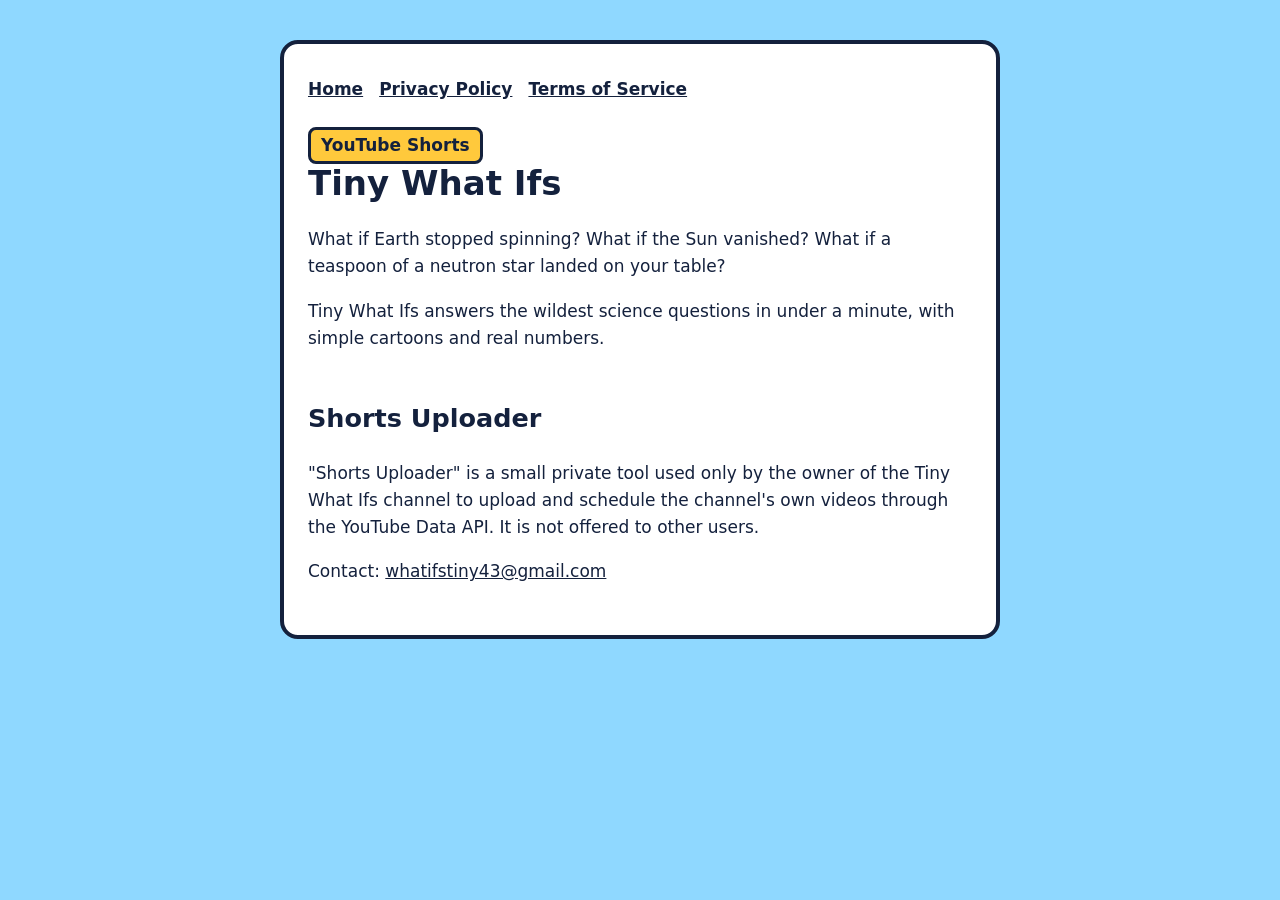
<file: index.html>
<!doctype html>
<html lang="en">
<head>
  <meta charset="utf-8" />
  <meta name="viewport" content="width=device-width, initial-scale=1" />
  <title>Tiny What Ifs</title>
  <link rel="stylesheet" href="style.css" />
</head>
<body>
  <main>
    <nav><a href="./">Home</a><a href="privacy.html">Privacy Policy</a><a href="terms.html">Terms of Service</a></nav>
    <span class="tag">YouTube Shorts</span>
    <h1>Tiny What Ifs</h1>
    <p>What if Earth stopped spinning? What if the Sun vanished? What if a teaspoon of a neutron star landed on your table?</p>
    <p>Tiny What Ifs answers the wildest science questions in under a minute, with simple cartoons and real numbers.</p>
    <h2>Shorts Uploader</h2>
    <p>"Shorts Uploader" is a small private tool used only by the owner of the Tiny What Ifs channel to upload and schedule the channel's own videos through the YouTube Data API. It is not offered to other users.</p>
    <p>Contact: <a href="mailto:whatifstiny43@gmail.com">whatifstiny43@gmail.com</a></p>
  </main>
</body>
</html>
</file>
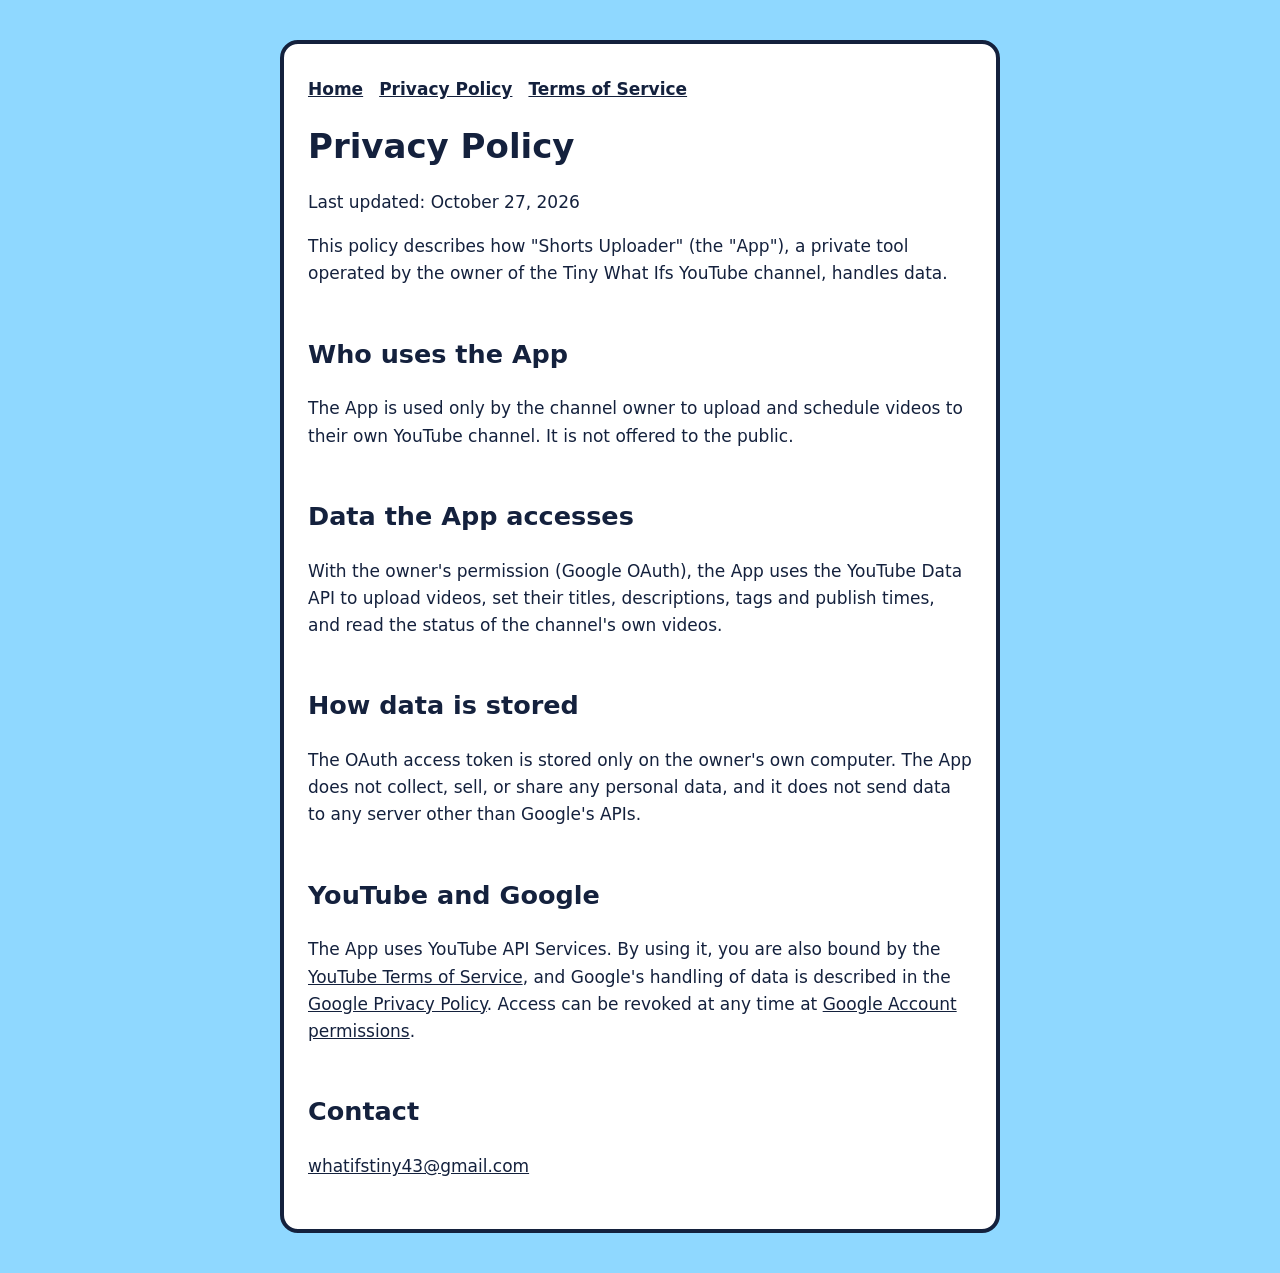
<file: privacy.html>
<!doctype html>
<html lang="en">
<head>
  <meta charset="utf-8" />
  <meta name="viewport" content="width=device-width, initial-scale=1" />
  <title>Privacy Policy</title>
  <link rel="stylesheet" href="style.css" />
</head>
<body>
  <main>
    <nav><a href="./">Home</a><a href="privacy.html">Privacy Policy</a><a href="terms.html">Terms of Service</a></nav>
    <h1>Privacy Policy</h1>
    <p>Last updated: October 27, 2026</p>
    <p>This policy describes how "Shorts Uploader" (the "App"), a private tool operated by the owner of the Tiny What Ifs YouTube channel, handles data.</p>
    <h2>Who uses the App</h2>
    <p>The App is used only by the channel owner to upload and schedule videos to their own YouTube channel. It is not offered to the public.</p>
    <h2>Data the App accesses</h2>
    <p>With the owner's permission (Google OAuth), the App uses the YouTube Data API to upload videos, set their titles, descriptions, tags and publish times, and read the status of the channel's own videos.</p>
    <h2>How data is stored</h2>
    <p>The OAuth access token is stored only on the owner's own computer. The App does not collect, sell, or share any personal data, and it does not send data to any server other than Google's APIs.</p>
    <h2>YouTube and Google</h2>
    <p>The App uses YouTube API Services. By using it, you are also bound by the <a href="https://www.youtube.com/t/terms">YouTube Terms of Service</a>, and Google's handling of data is described in the <a href="https://policies.google.com/privacy">Google Privacy Policy</a>. Access can be revoked at any time at <a href="https://myaccount.google.com/permissions">Google Account permissions</a>.</p>
    <h2>Contact</h2>
    <p><a href="mailto:whatifstiny43@gmail.com">whatifstiny43@gmail.com</a></p>
  </main>
</body>
</html>
</file>
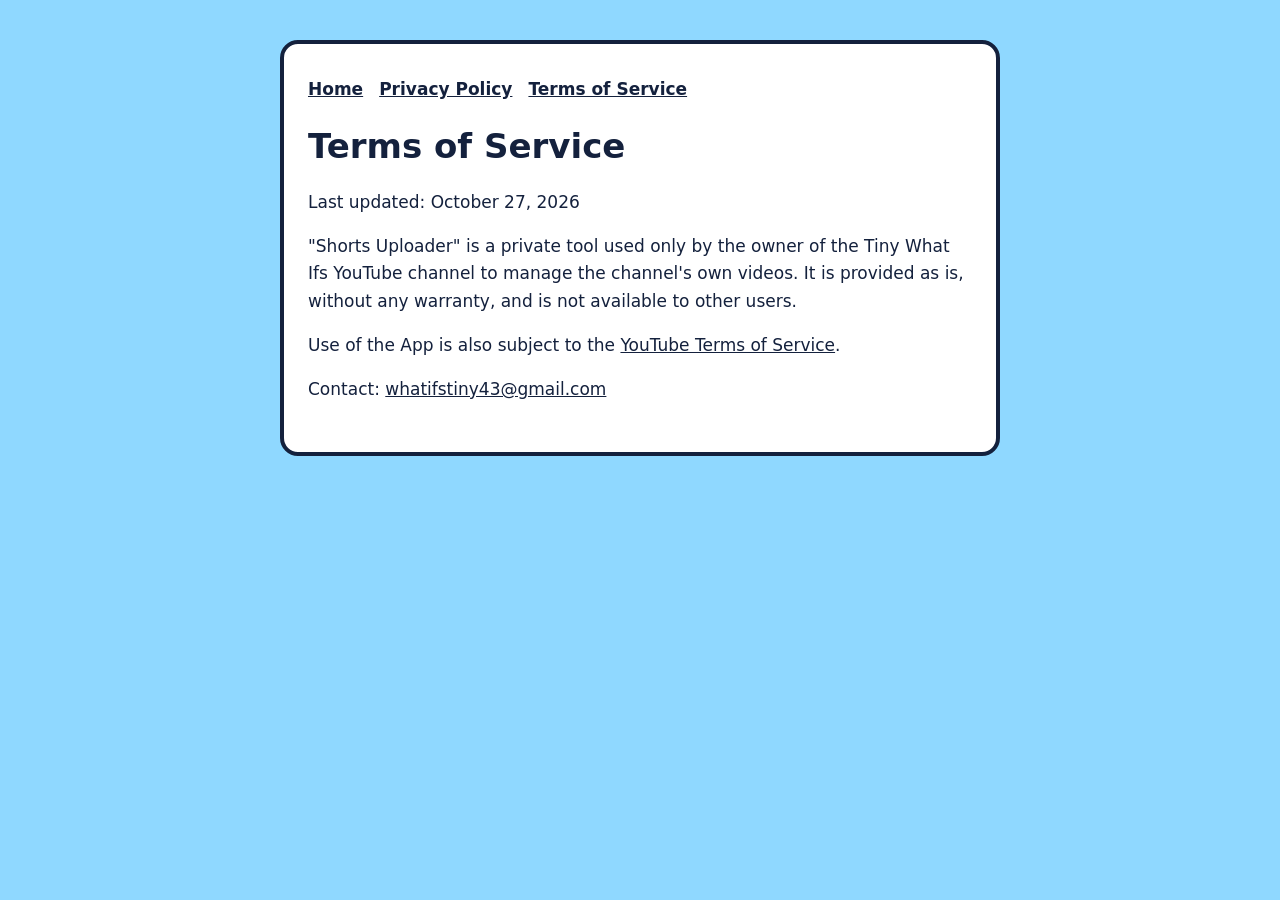
<file: terms.html>
<!doctype html>
<html lang="en">
<head>
  <meta charset="utf-8" />
  <meta name="viewport" content="width=device-width, initial-scale=1" />
  <title>Terms of Service</title>
  <link rel="stylesheet" href="style.css" />
</head>
<body>
  <main>
    <nav><a href="./">Home</a><a href="privacy.html">Privacy Policy</a><a href="terms.html">Terms of Service</a></nav>
    <h1>Terms of Service</h1>
    <p>Last updated: October 27, 2026</p>
    <p>"Shorts Uploader" is a private tool used only by the owner of the Tiny What Ifs YouTube channel to manage the channel's own videos. It is provided as is, without any warranty, and is not available to other users.</p>
    <p>Use of the App is also subject to the <a href="https://www.youtube.com/t/terms">YouTube Terms of Service</a>.</p>
    <p>Contact: <a href="mailto:whatifstiny43@gmail.com">whatifstiny43@gmail.com</a></p>
  </main>
</body>
</html>
</file>
<file: style.css>
:root { --ink: #14213D; --bg: #8FD8FF; --card: #ffffff; --hi: #FFC93C; }
* { box-sizing: border-box; }
body { margin: 0; background: var(--bg); color: var(--ink); font: 17px/1.6 system-ui, -apple-system, "Segoe UI", sans-serif; }
main { max-width: 720px; margin: 40px auto; padding: 32px 24px; background: var(--card); border: 4px solid var(--ink); border-radius: 18px; }
h1 { margin-top: 0; line-height: 1.15; }
h2 { margin-top: 1.8em; }
a { color: var(--ink); }
nav { display: flex; gap: 16px; flex-wrap: wrap; margin-bottom: 24px; font-weight: 700; }
.tag { display: inline-block; background: var(--hi); border: 3px solid var(--ink); border-radius: 8px; padding: 2px 10px; font-weight: 700; }
@media (max-width: 760px) { main { margin: 16px; } }
</file>
